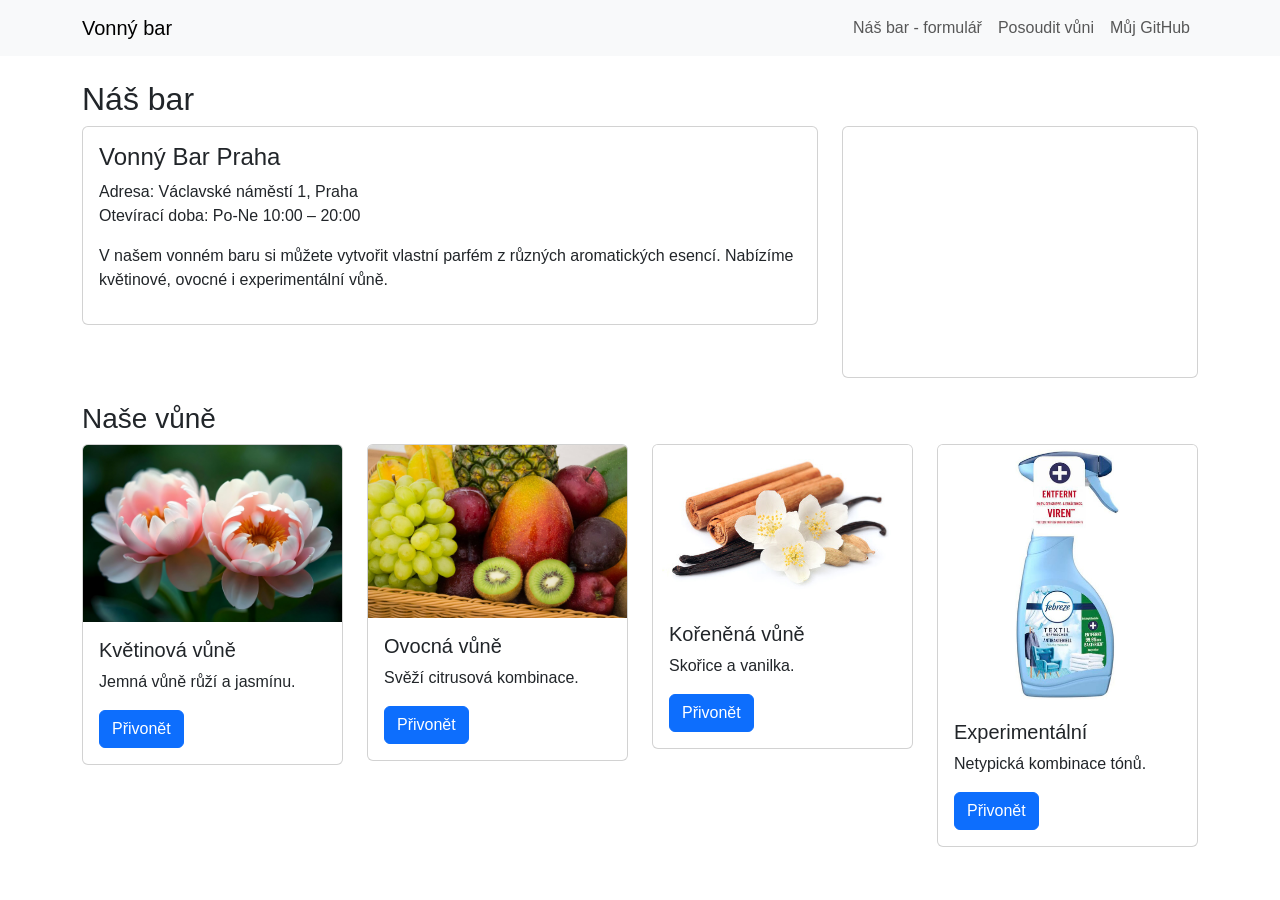
<file: index.html>
<!DOCTYPE html>
<html lang="cs">
<head>
<meta charset="UTF-8">
<meta name="viewport" content="width=device-width, initial-scale=1.0">
<title>Vonný bar</title>

<link rel="stylesheet" href="https://cdn.jsdelivr.net/npm/bootstrap@5.3.2/dist/css/bootstrap.min.css">
<link rel="stylesheet" href="style.css">
</head>

<body>

<nav class="navbar navbar-expand-lg navbar-light bg-light">
<div class="container">

<a class="navbar-brand" href="index.html">Vonný bar</a>

<button class="navbar-toggler" type="button" data-bs-toggle="collapse" data-bs-target="#menu">
<span class="navbar-toggler-icon"></span>
</button>

<div class="collapse navbar-collapse" id="menu">
<ul class="navbar-nav ms-auto">

<li class="nav-item">
<a class="nav-link " href="formular.html">Náš bar - formulář</a>
</li>

<li class="nav-item">
<a class="nav-link cervena-hover" href="#formular">Posoudit vůni</a>
</li>

<li class="nav-item">
<a class="nav-link" href="https://github.com/">Můj GitHub</a>
</li>

</ul>
</div>

</div>
</nav>


<div class="container mt-4">

<h2 id="bar">Náš bar</h2>

<div class="row">

<div class="col-md-8">
<div class="card">
<div class="card-body">

<h4>Vonný Bar Praha</h4>

<p>
Adresa: Václavské náměstí 1, Praha<br>
Otevírací doba: Po-Ne 10:00 – 20:00
</p>

<p>
V našem vonném baru si můžete vytvořit vlastní parfém
z různých aromatických esencí. Nabízíme květinové,
ovocné i experimentální vůně.
</p>

</div>
</div>
</div>

<div class="col-md-4">
<div class="card">
<iframe
src="https://www.google.com/maps?q=Václavské+náměstí+Praha&output=embed"
allowfullscreen>
</iframe>
</div>
</div>

</div>


<h3 class="mt-4">Naše vůně</h3>

<div class="row">

<div class="col-lg-3 col-md-6">
<div class="card perfume-card">
<img src="kytka.jpg" class="card-img-top" alt="květina">
<div class="card-body">
<h5>Květinová vůně</h5>
<p>Jemná vůně růží a jasmínu.</p>
<button class="btn btn-primary">Přivonět</button>
</div>
</div>
</div>

<div class="col-lg-3 col-md-6">
<div class="card perfume-card">
<img src="ovoce.jpg" class="card-img-top" alt="ovoce">
<div class="card-body">
<h5>Ovocná vůně</h5>
<p>Svěží citrusová kombinace.</p>
<button class="btn btn-primary">Přivonět</button>
</div>
</div>
</div>

<div class="col-lg-3 col-md-6">
<div class="card perfume-card">
<img src="skor.jpg" class="card-img-top" alt="skořice s vanilkou">
<div class="card-body">
<h5>Kořeněná vůně</h5>
<p>Skořice a vanilka.</p>
<button class="btn btn-primary">Přivonět</button>
</div>
</div>
</div>

<div class="col-lg-3 col-md-6">
<div class="card perfume-card">
<img src="tex.jpg" class="card-img-top" alt="osvěžovač">
<div class="card-body">
<h5>Experimentální</h5>
<p>Netypická kombinace tónů.</p>
<button class="btn btn-primary">Přivonět</button>
</div>
</div>
</div>
</div>
</div>



</body>
</html>
</file>
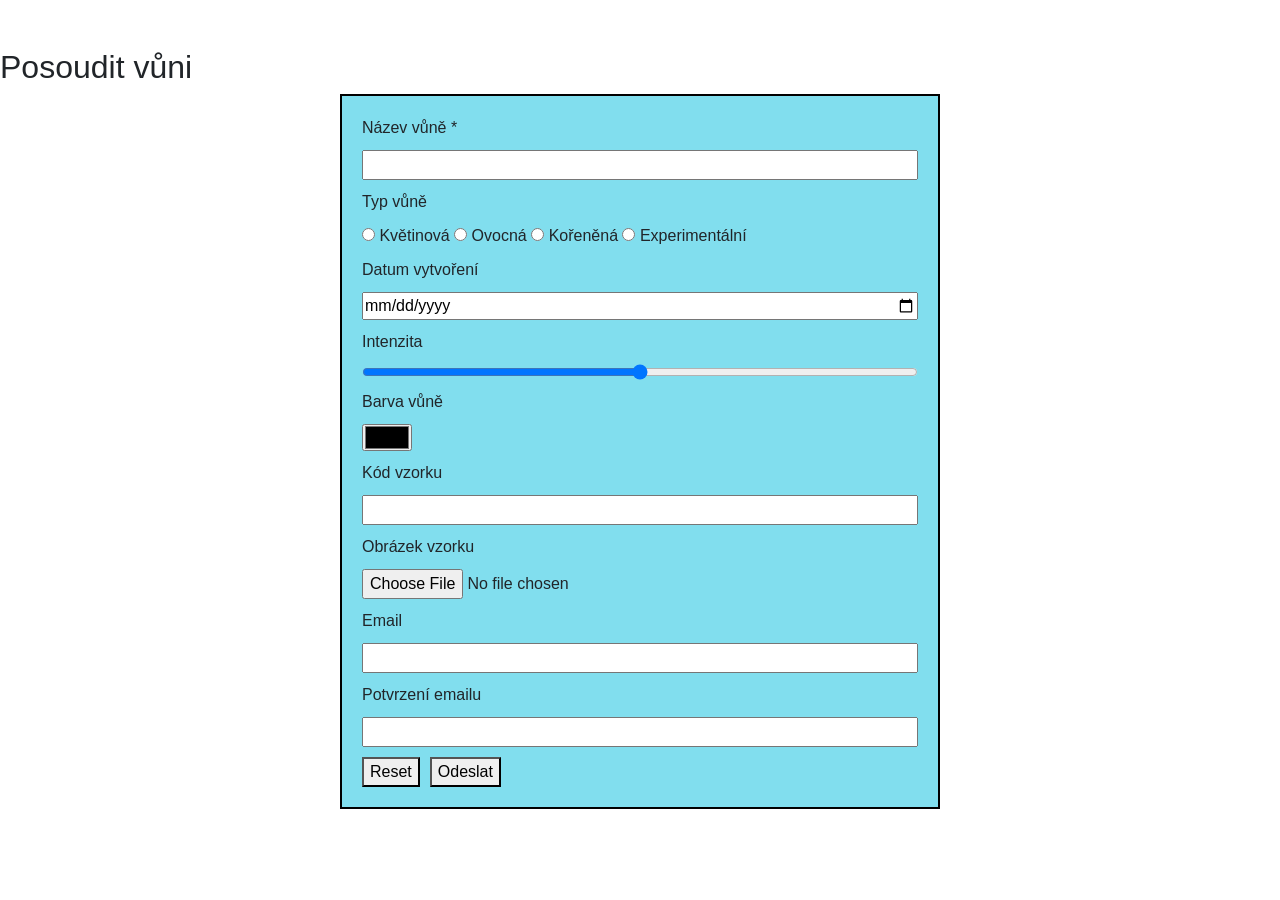
<file: formular.html>
<!DOCTYPE html>
<html lang="cs">
<head>
    <meta charset="UTF-8">
    <meta name="viewport" content="width=device-width, initial-scale=1.0">
    <title>Formulář</title>
    <link rel="stylesheet" href="https://cdn.jsdelivr.net/npm/bootstrap@5.3.2/dist/css/bootstrap.min.css">
    <link rel="stylesheet" href="style.css">
</head>
<body>
    <h2 id="formular" class="mt-5">Posoudit vůni</h2>

<form class="perfume-form">

<label>Název vůně *</label>
<input type="text" required>

<label>Typ vůně</label>
<div>
<input type="radio" name="typ"> Květinová
<input type="radio" name="typ"> Ovocná
<input type="radio" name="typ"> Kořeněná
<input type="radio" name="typ"> Experimentální
</div>

<label>Datum vytvoření</label>
<input type="date">

<label>Intenzita</label>
<input type="range" min="0" max="100">

<label>Barva vůně</label>
<input type="color">

<label>Kód vzorku</label>
<input type="text" pattern="[A-Z]{2}-\d{3}[A-Z]">

<label>Obrázek vzorku</label>
<input type="file">

<label>Email</label>
<input type="email">

<label>Potvrzení emailu</label>
<input type="email">

<div class="buttons">
<button type="reset">Reset</button>
<button type="submit">Odeslat</button>
</div>

</form>
<script src="https://cdn.jsdelivr.net/npm/bootstrap@5.3.2/dist/js/bootstrap.bundle.min.js"></script>
<script src="script.js"></script>
</body>
</html>
</file>
<file: style.css>
body{
font-family: Arial, sans-serif;
}

iframe{
width:100%;
height:250px;
border:0;
}

.perfume-card{
margin-bottom:20px;
}

.perfume-form{
max-width:600px;
margin:auto;
background:#81deee;
border:2px solid black;
padding:20px;
display:flex;
flex-direction:column;
gap:10px;
}

.buttons{
display:flex;
gap:10px;
}

.cervena-hover:hover {
    color: red;
}
</file>
